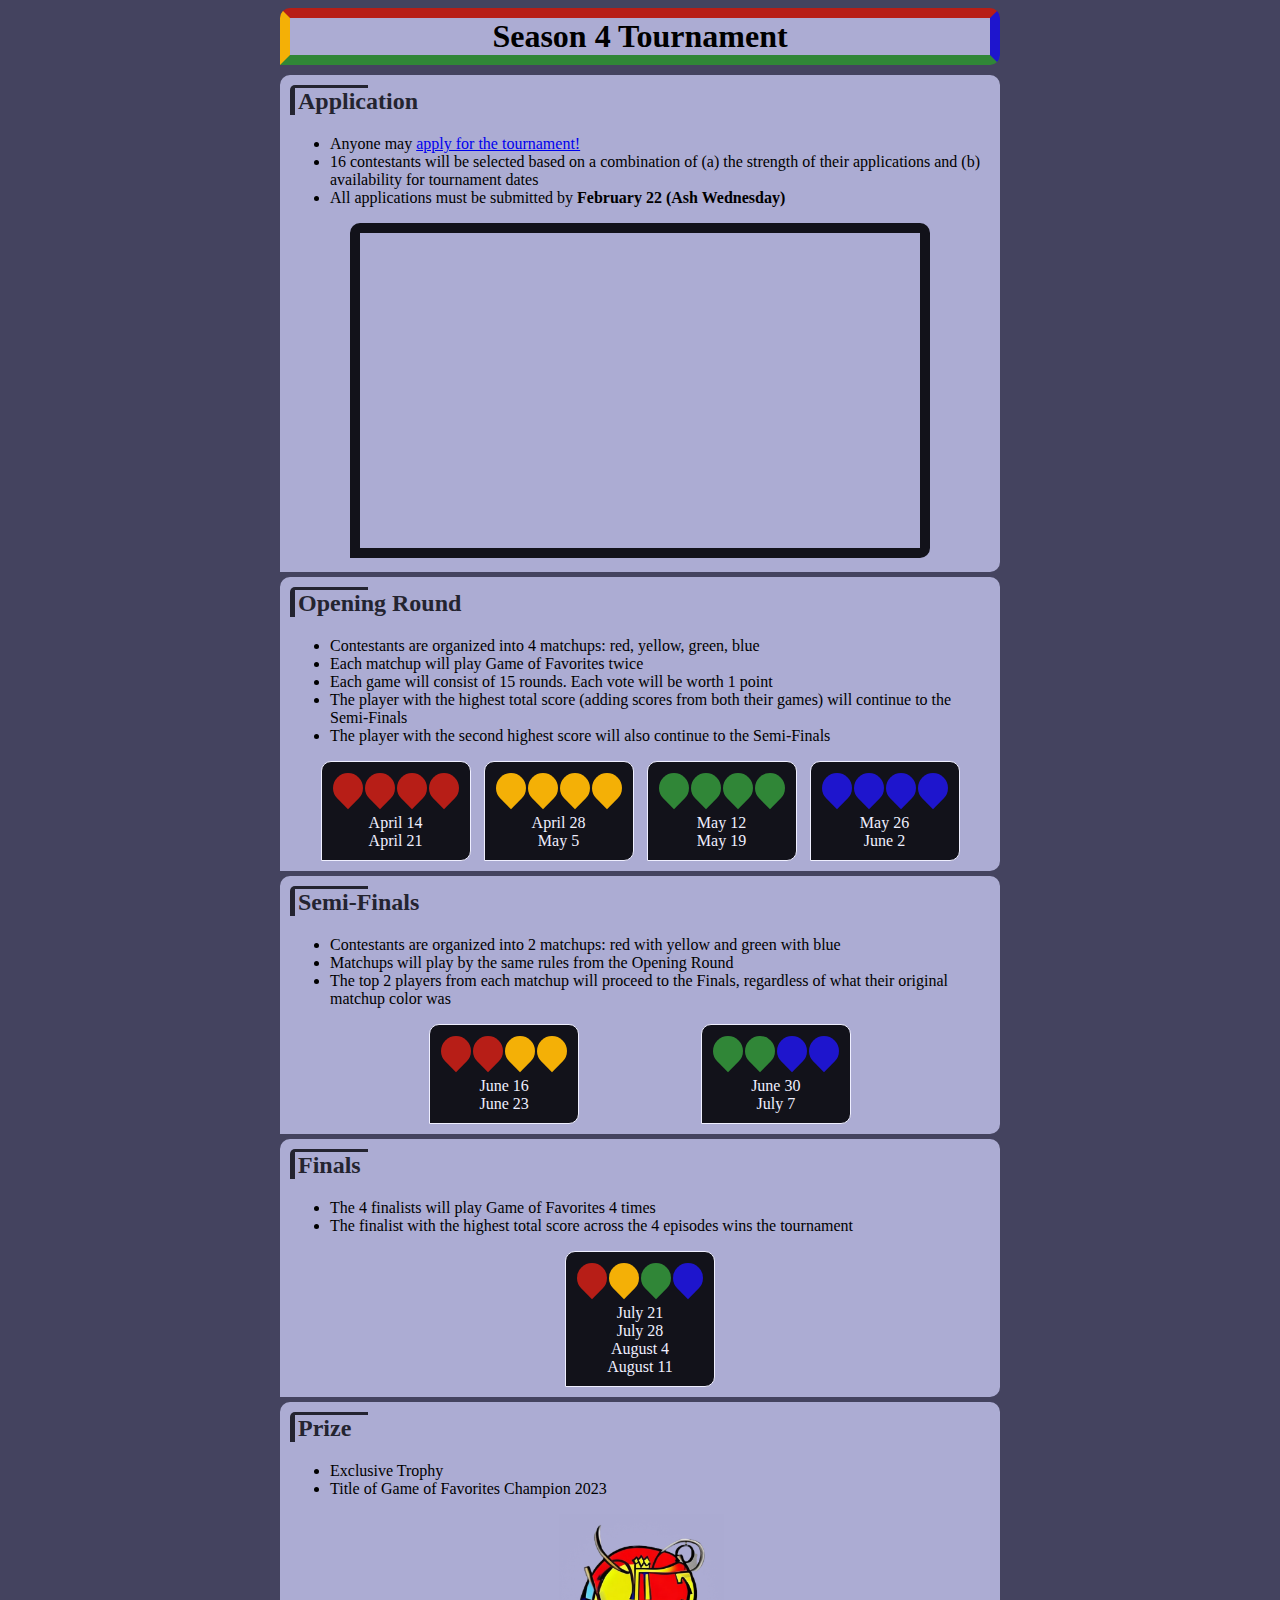
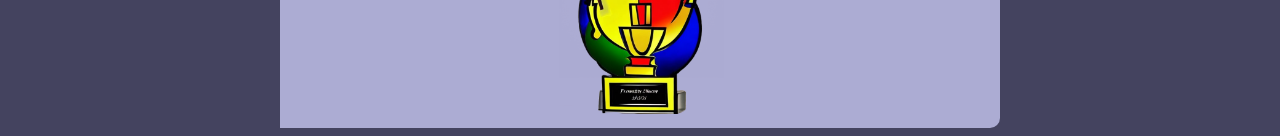
<file: index.html>
<!DOCTYPE html>
<html lang="en">

<head>
    <meta charset="UTF-8">
    <meta http-equiv="X-UA-Compatible" content="IE=edge">
    <meta name="viewport" content="width=device-width, initial-scale=1.0">
    <title>Season 4 Tournament</title>
    <link rel="stylesheet" href="style.css">
    <link rel="icon" type="image/x-icon" href="https://cdn.discordapp.com/attachments/1019354809465315388/1058821388229681212/bitmap.png">
</head>

<body>
    <h1>Season 4 Tournament</h1>
    <section class="application">
        <h2>Application</h2>
        <ul>
            <li>Anyone may <a href="https://forms.gle/MHdiPUhCPruzukor8" target="_blank">apply for the tournament!</a></li>
            <li>16 contestants will be selected based on a combination of (a) the strength of their applications and (b) availability for tournament dates</li>
            <li>All applications must be submitted by <b>February 22 (Ash Wednesday)</b></li>
        </ul>
        <div class="center-items">
            <iframe width="560" height="315" src="https://www.youtube.com/embed/dYh6torV9O4" title="YouTube video player" frameborder="0" allow="accelerometer; autoplay; clipboard-write; encrypted-media; gyroscope; picture-in-picture; web-share" allowfullscreen></iframe>
        </div>
    </section>
    <section class="round">
        <h2>Opening Round</h2>
        <ul>
            <li>Contestants are organized into 4 matchups: red, yellow, green, blue</li>
            <li>Each matchup will play Game of Favorites twice</li>
            <li>Each game will consist of 15 rounds. Each vote will be worth 1 point</li>
            <li>The player with the highest total score (adding scores from both their games) will continue to the
                Semi-Finals</li>
            <li>The player with the second highest score will also continue to the Semi-Finals</li>
        </ul>
        <div class="bracket">
            <div class="match">
                <div class="balloons">
                    <div class="red seat"></div>
                    <div class="red seat"></div>
                    <div class="red seat"></div>
                    <div class="red seat"></div>
                </div>
                <div class="date">April 14</div>
                <div class="date">April 21</div>
            </div>
            <div class="match">
                <div class="date"></div>
                <div class="balloons">
                    <div class="yellow seat"></div>
                    <div class="yellow seat"></div>
                    <div class="yellow seat"></div>
                    <div class="yellow seat"></div>
                </div>
                <div class="date">April 28</div>
                <div class="date">May 5</div>
            </div>
            <div class="match">
                <div class="date"></div>
                <div class="balloons">
                    <div class="green seat"></div>
                    <div class="green seat"></div>
                    <div class="green seat"></div>
                    <div class="green seat"></div>
                </div>
                <div class="date">May 12</div>
                <div class="date">May 19</div>
            </div>
            <div class="match">
                <div class="date"></div>
                <div class="balloons">
                    <div class="blue seat"></div>
                    <div class="blue seat"></div>
                    <div class="blue seat"></div>
                    <div class="blue seat"></div>
                </div>
                <div class="date">May 26</div>
                <div class="date">June 2</div>
            </div>
        </div>
    </section>
    <section class="round">
        <h2>Semi-Finals</h2>
        <ul>
            <li>Contestants are organized into 2 matchups: red with yellow and green with blue</li>
            <li>Matchups will play by the same rules from the Opening Round</li>
            <li>The top 2 players from each matchup will proceed to the Finals, regardless of what their original
                matchup color was</li>
        </ul>
        <div class="bracket">
            <div class="match">
                <div class="balloons">
                    <div class="red seat"></div>
                    <div class="red seat"></div>
                    <div class="yellow seat"></div>
                    <div class="yellow seat"></div>
                </div>
                <div class="date">June 16</div>
                <div class="date">June 23</div>
            </div>
            <div class="match">
                <div class="date"></div>
                <div class="balloons">
                    <div class="green seat"></div>
                    <div class="green seat"></div>
                    <div class="blue seat"></div>
                    <div class="blue seat"></div>
                </div>
                <div class="date">June 30</div>
                <div class="date">July 7</div>
            </div>
        </div>
    </section>
    <section class="round">
        <h2>Finals</h2>
        <ul>
            <li>The 4 finalists will play Game of Favorites 4 times</li>
            <li>The finalist with the highest total score across the 4 episodes wins the tournament</li>
        </ul>
        <div class="bracket">
            <div class="match">
                <div class="balloons">
                    <div class="red seat"></div>
                    <div class="yellow seat"></div>
                    <div class="green seat"></div>
                    <div class="blue seat"></div>
                </div>
                <div class="date">July 21</div>
                <div class="date">July 28</div>
                <div class="date">August 4</div>
                <div class="date">August 11</div>
            </div>
        </div>
    </section>
    <section class="prize">
        <h2>Prize</h2>
        <ul>
            <li>Exclusive Trophy</li>
            <li>Title of Game of Favorites Champion 2023</li>
        </ul>
        <div class="center-items">
            <img src="graphics/Trophy.png" alt="" width="200">
            <!-- <p text-align="center">*placeholder design</p> -->
        </div>
    </section>
</body>

</html>
</file>
<file: style.css>
:root {
    --red: #b71e17;
    --yellow: #f4b006;
    --green: #308637;
    --blue: #1e15cd;
    --bg: #44435f;
    --fg: #acacd3;
    --fg2: #cbcbf0;
    --black: #12121a;
    --black2: #242430;
    --white: #efefff;
    --master-width: 700px;
}
.center-items {
    margin: auto;
    width: fit-content;
}
iframe {
    border-radius: 10px 10px 10px 0%;
    border-color: var(--black);
    border-width: 10px;
    border-style: solid;
}

html {
    background-color: var(--bg);
    
    /* transition-duration: 30s; */
}
h1 {
    /* background: linear-gradient(90deg, var(--bg), var(--red), var(--yellow), var(--green), var(--blue), var(--bg)); */
    background-color: var(--fg);
    text-align: center;
    width: var(--master-width);
    margin: auto;
    margin-bottom: 10px;
    border-color: var(--red) var(--blue) var(--green) var(--yellow);
    border-width: 10px;
    border-style: solid;
    border-radius: 10px 10px 10px 0%;
    /* transition: 0.25s ease-in; */
}
section {
    border: var(--black) solid 1px;
    background-color: var(--fg);
    width: var(--master-width);
    margin: auto;
    margin-top: 5px;
    border-color: var(--fg);
    border-width: 10px;
    border-style: solid;
    border-radius: 10px 10px 10px 0%;
    
}
h1:hover, section:hover {
    background-color: var(--fg2); 
    transition: 0.15s ease-in;
}
h2 {
    margin-top: 0;
    border-left: var(--black2) solid 5px;
    border-top: var(--black2) solid 3px;
    color: var(--black2);
    border-top-left-radius: 5px;
    padding-left: 3px;
    width: 10%;
    overflow:unset;
    white-space: nowrap;
}
section:hover{
    /* background-color: var(--fg2); */
    border-color: var(--fg2);
    
}
.seat {
    width: 30px;
    height: 30px;
    border-radius: 50% 50% 50% 0%;
    transform: rotate(-45deg);
    margin: 1px;
}
.red {
    background-color: var(--red);
}
.yellow {
    background-color: var(--yellow);
}
.green {
    background-color: var(--green);
}
.blue {
    background-color: var(--blue);
}
.balloons {
    display: flex;
    padding-bottom: 10px;;
}
.date {
    color: var(--white);
    text-align: center;
}
.match {
    border: var(--white) solid 1px;
    padding: 10px;
    background-color: var(--black);
    border-radius: 10px 10px 10px 0%;
}
.match:hover {
    background-color: var(--black2);
}
.bracket {
    display: flex;
    justify-content: space-evenly;
    
    width: 95%;
    margin: auto;
}
</file>
